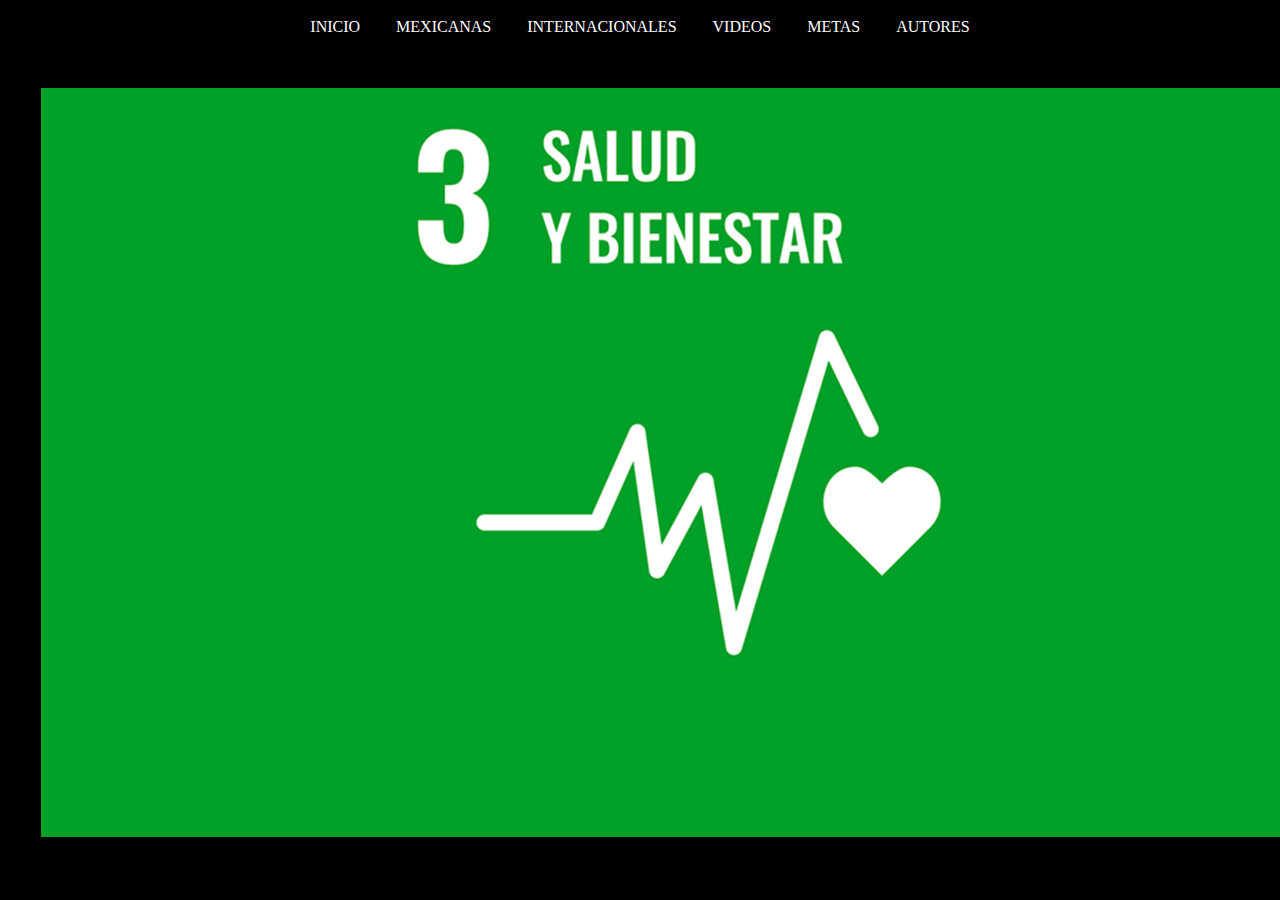
<file: index.html>
<!DOCTYPE html>
<html>
<head>
	<meta charset="utf-8">
	<meta name="viewport" content="width=device-width, initial-scale=1">
	<title>PROYECTO FINAL</title>

	<frameset rows="8%,*" frameborder="yes" bordercolor="#F9B877" border="0" marginwidth="10%" marginheight="60%" scrolling="yes">
		<frame src="menu.html" name="menu"></frame>
        <frame src="abajo.html" name="abajo"></frame>
		

</head>
<body>



</body>
</html>
</file>
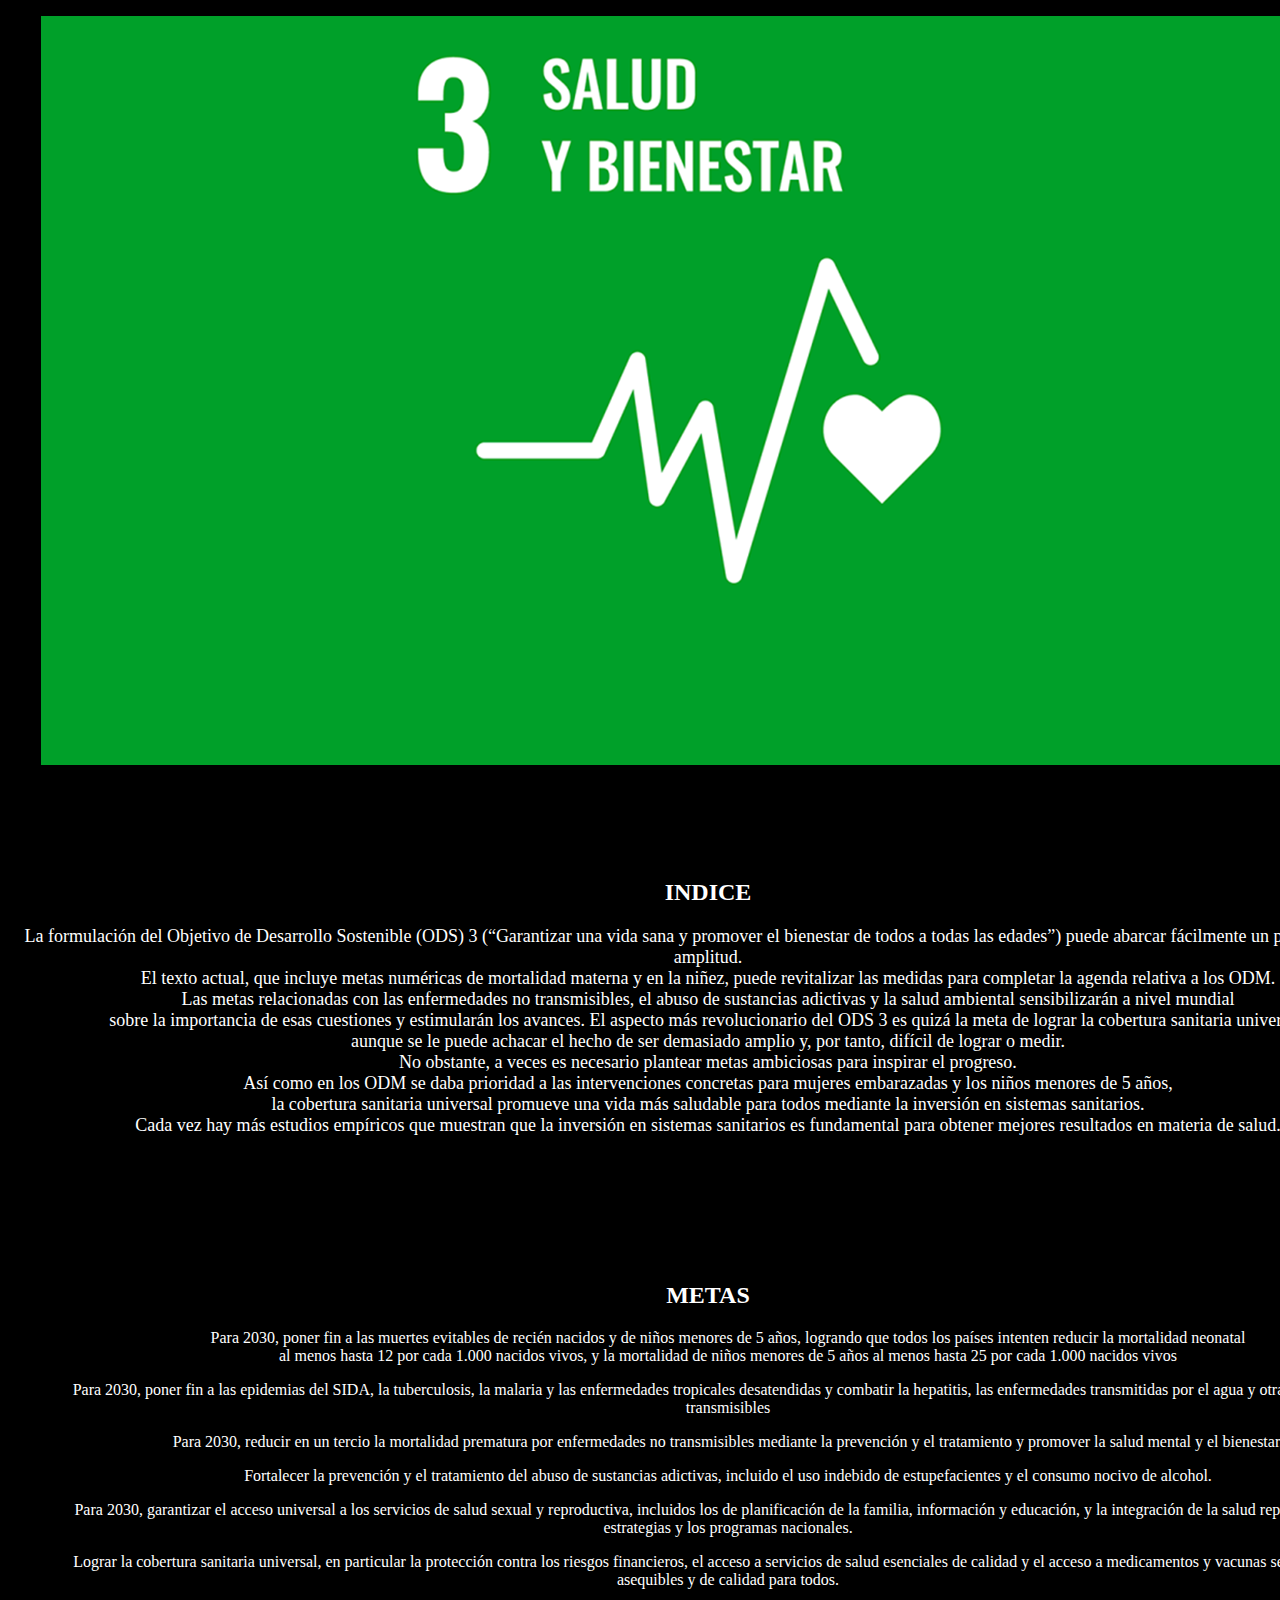
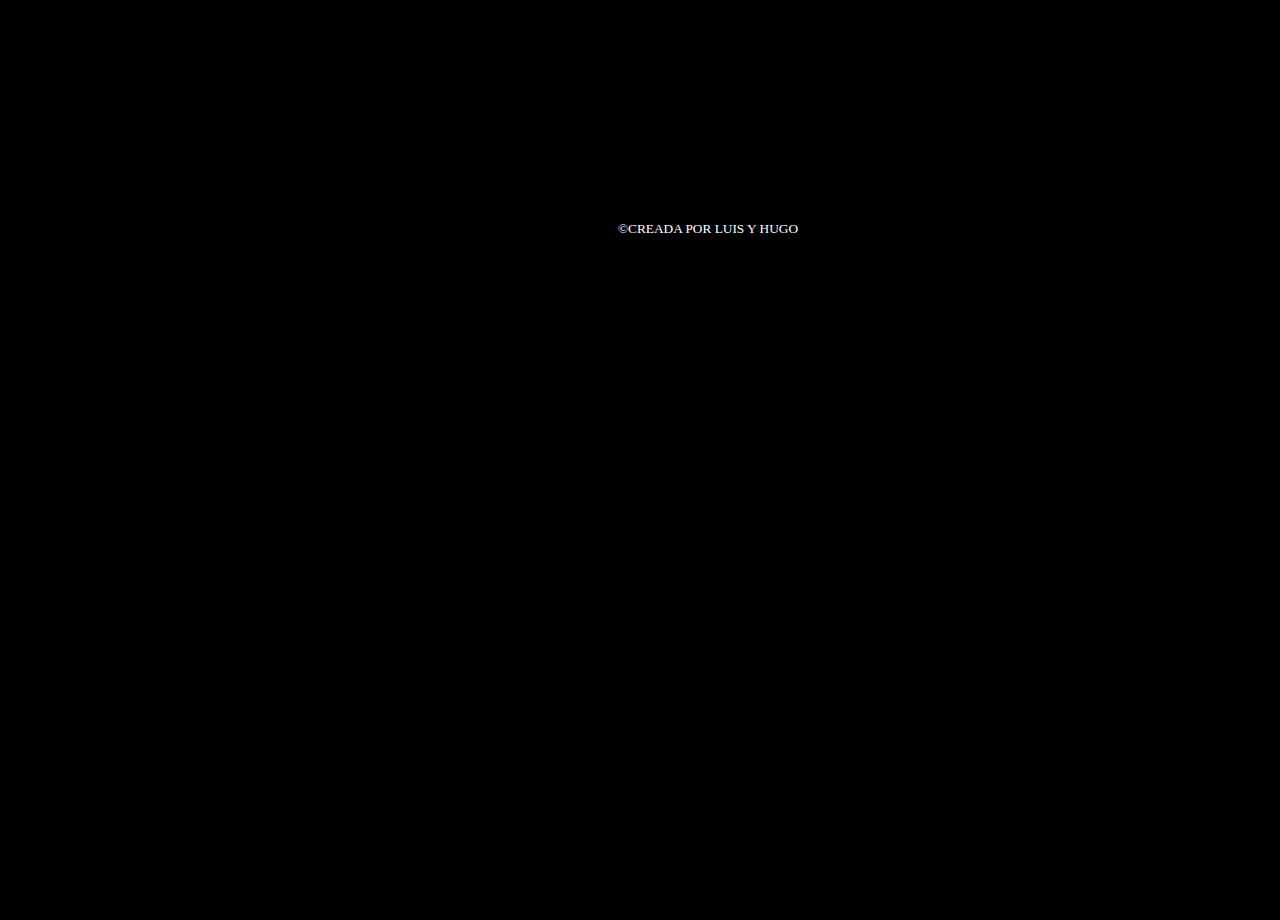
<file: abajo.html>
<!DOCTYPE html>
<html lang="en">
<head>
    <meta charset="UTF-8">
    <meta name="viewport" content="width=device-width, initial-scale=1.0">
    <title>Visualizacion</title>
</head>
<body bgcolor="black">
    <center>
        <iframe bgcolor="black" width="1400" height="2500" src="inicio.html" frameborder="0" allow="fullscreen"></iframe>
    </center>
    
</body>
</html>
</file>
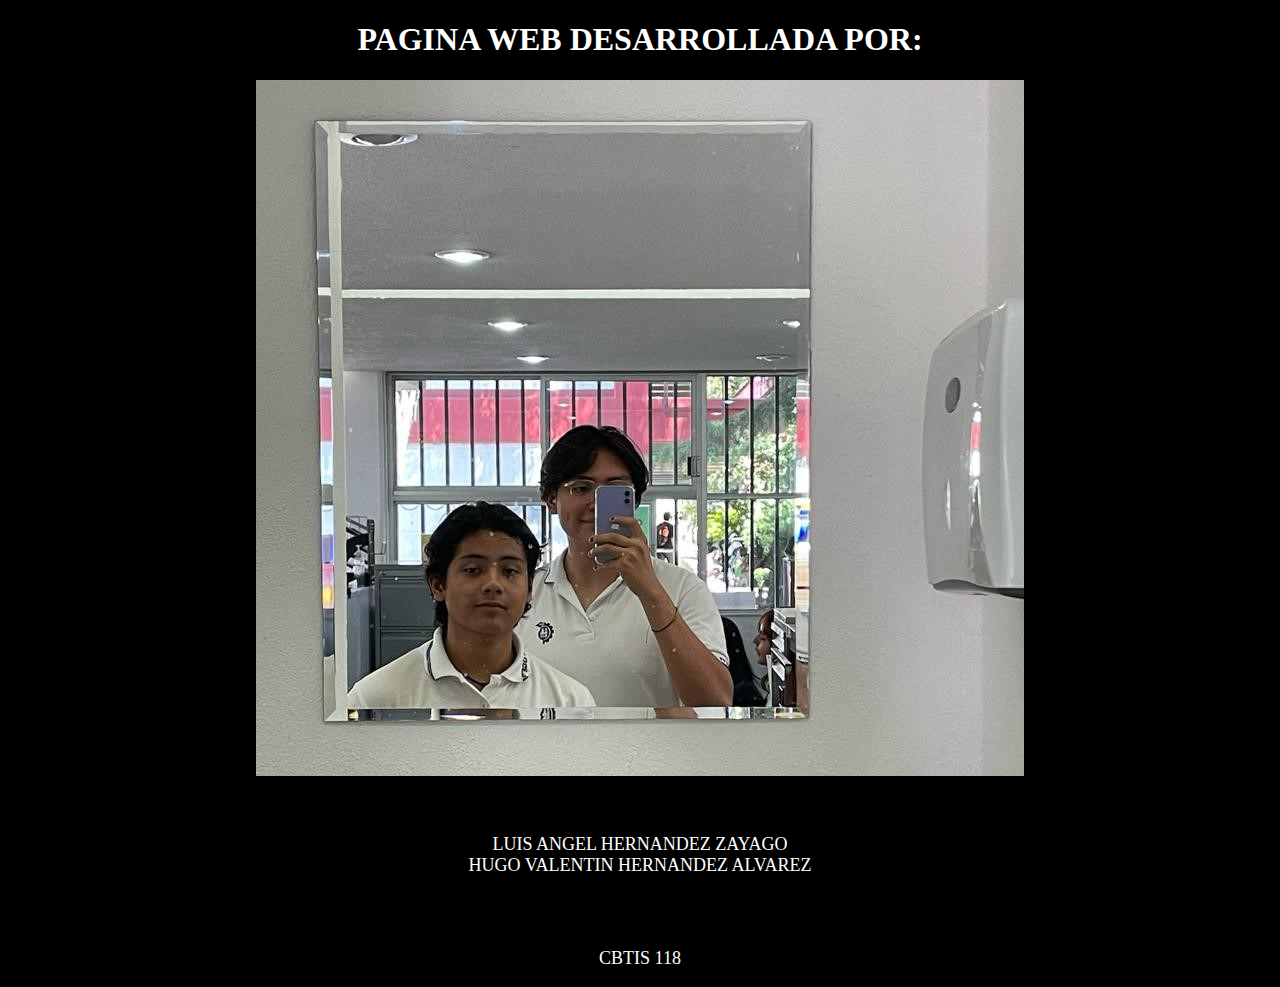
<file: autores.html>
<!DOCTYPE html>
<html lang="en">
<head>
    <meta charset="UTF-8">
    <meta name="viewport" content="width=device-width, initial-scale=1.0">
    <link rel="stylesheet" href="style2.css">
    <title>AUTORES</title>
</head>
<body bgcolor="black">
    <center><h1>PAGINA WEB DESARROLLADA POR:</h1></center>
    <center><img src="team.jpg"></center>
    <br>
    <br>
    <center><p>LUIS ANGEL HERNANDEZ ZAYAGO<br>
        HUGO VALENTIN HERNANDEZ ALVAREZ
    </p></center>
    <br>
    <br>
    <center>
       <p>CBTIS 118</p>
    </center>
    
</body>
</html>
</file>
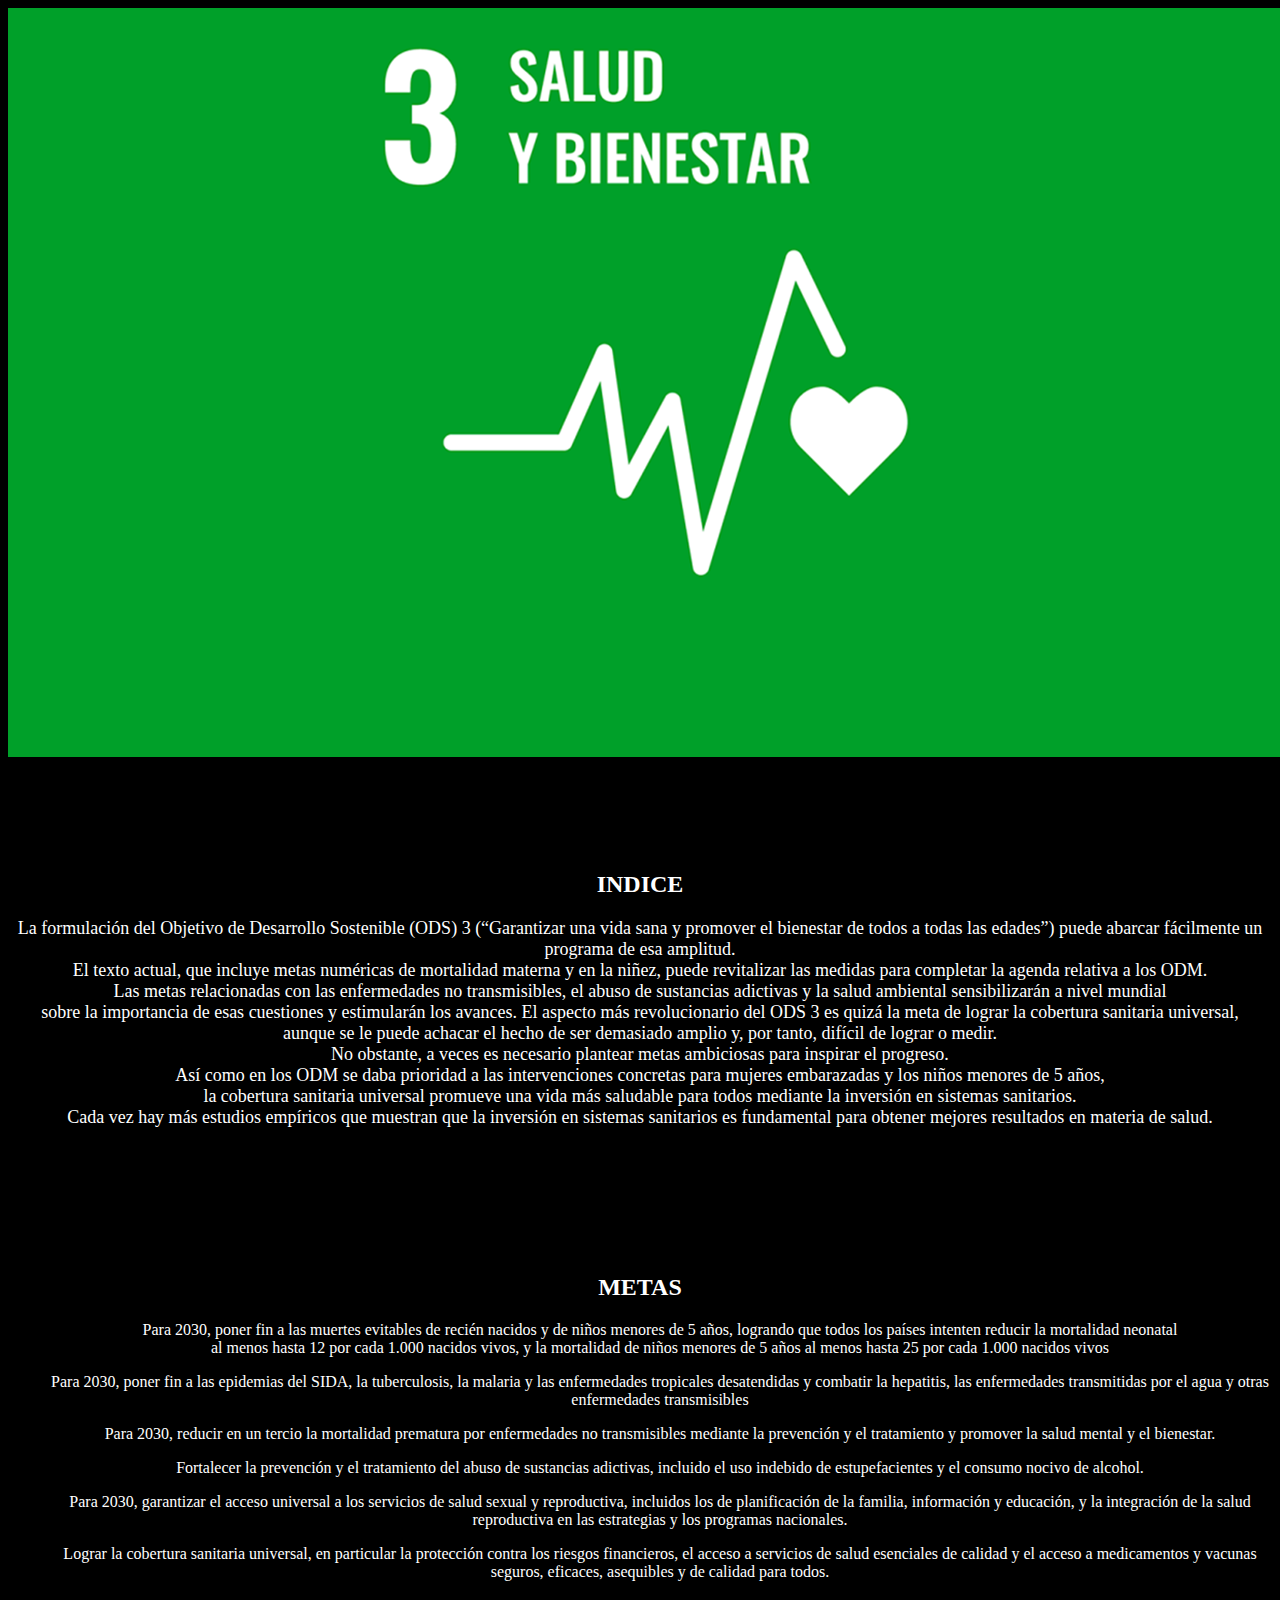
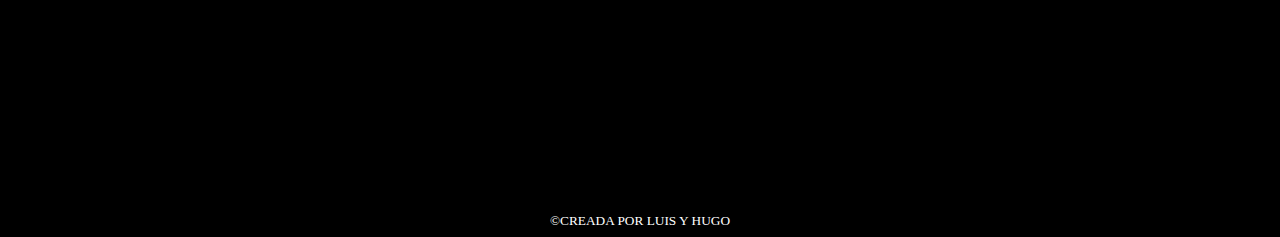
<file: inicio.html>
<!DOCTYPE html>
<html lang="en">
<head>
    <meta charset="UTF-8">
    <meta name="viewport" content="width=device-width, initial-scale=1.0">
    <link rel="stylesheet" href="style2.css">
    <title>Inicio</title>
</head>
<body bgcolor="black">
  <center><img src="ODSPRIN.png"></center>
  <br>
  <br>
  <br>
  <br>
  <br>

 <center><h2>INDICE</h2></center>
 <center><p>La formulación del Objetivo de Desarrollo Sostenible (ODS) 3 (“Garantizar una vida sana y promover el bienestar de todos a todas las edades”) puede abarcar fácilmente un programa de esa amplitud.<br> El texto actual, que incluye metas numéricas de mortalidad materna y en la niñez, puede revitalizar las medidas para completar la agenda relativa a los ODM. <br>Las metas relacionadas con las enfermedades no transmisibles, el abuso de sustancias adictivas y la salud ambiental sensibilizarán a nivel mundial <br> sobre la importancia de esas cuestiones y estimularán los avances.

  El aspecto más revolucionario del ODS 3 es quizá la meta de lograr la cobertura sanitaria universal, <br> aunque se le puede achacar el hecho de ser demasiado amplio y, por tanto, difícil de lograr o medir.<br> No obstante, a veces es necesario plantear metas  ambiciosas para inspirar el progreso.<br> Así como en los ODM se daba prioridad a las intervenciones concretas para mujeres embarazadas y los niños menores de 5 años,<br> la cobertura sanitaria universal promueve una vida más saludable para todos mediante la inversión en sistemas sanitarios. <br>Cada vez hay más estudios empíricos que muestran que la inversión en sistemas sanitarios es fundamental para obtener mejores resultados en materia de salud.
  </p></center>
  <br>
  <br>
  <br>  <br>
  <br>
  <br>

  <center><h2>METAS</h2></center>
  <center><ul>Para 2030, poner fin a las muertes evitables de recién nacidos y de niños menores de 5 años, logrando que todos los países intenten reducir la mortalidad neonatal<br> al menos hasta 12 por cada 1.000 nacidos vivos, y la mortalidad de niños menores de 5 años al menos hasta 25 por cada 1.000 nacidos vivos
  </ul>
  <ul>Para 2030, poner fin a las epidemias del SIDA, la tuberculosis, la malaria y las enfermedades tropicales desatendidas y combatir la hepatitis, las enfermedades transmitidas por el agua y otras enfermedades transmisibles
  </ul>
  <ul>Para 2030, reducir en un tercio la mortalidad prematura por enfermedades no transmisibles mediante la prevención y el tratamiento y promover la salud mental y el bienestar.
  </ul>
  <ul>Fortalecer la prevención y el tratamiento del abuso de sustancias adictivas, incluido el uso indebido de estupefacientes y el consumo nocivo de alcohol.
  </ul>  
  <ul>  Para 2030, garantizar el acceso universal a los servicios de salud sexual y reproductiva, incluidos los de planificación de la familia, información y educación, y la integración de la salud reproductiva en las estrategias y los programas nacionales.
  </ul>
  <ul> Lograr la cobertura sanitaria universal, en particular la protección contra los riesgos financieros, el acceso a servicios de salud esenciales de calidad y el acceso a medicamentos y vacunas seguros, eficaces, asequibles y de calidad para todos.
 </ul>

</center>

<br>
<br>
<br>  <br>
<br>
<br>
<br>
<br>
<br>  <br>
<br>
<br>

<center><li>&copy;CREADA POR LUIS Y HUGO</li></center>



</body>

</html>
</file>
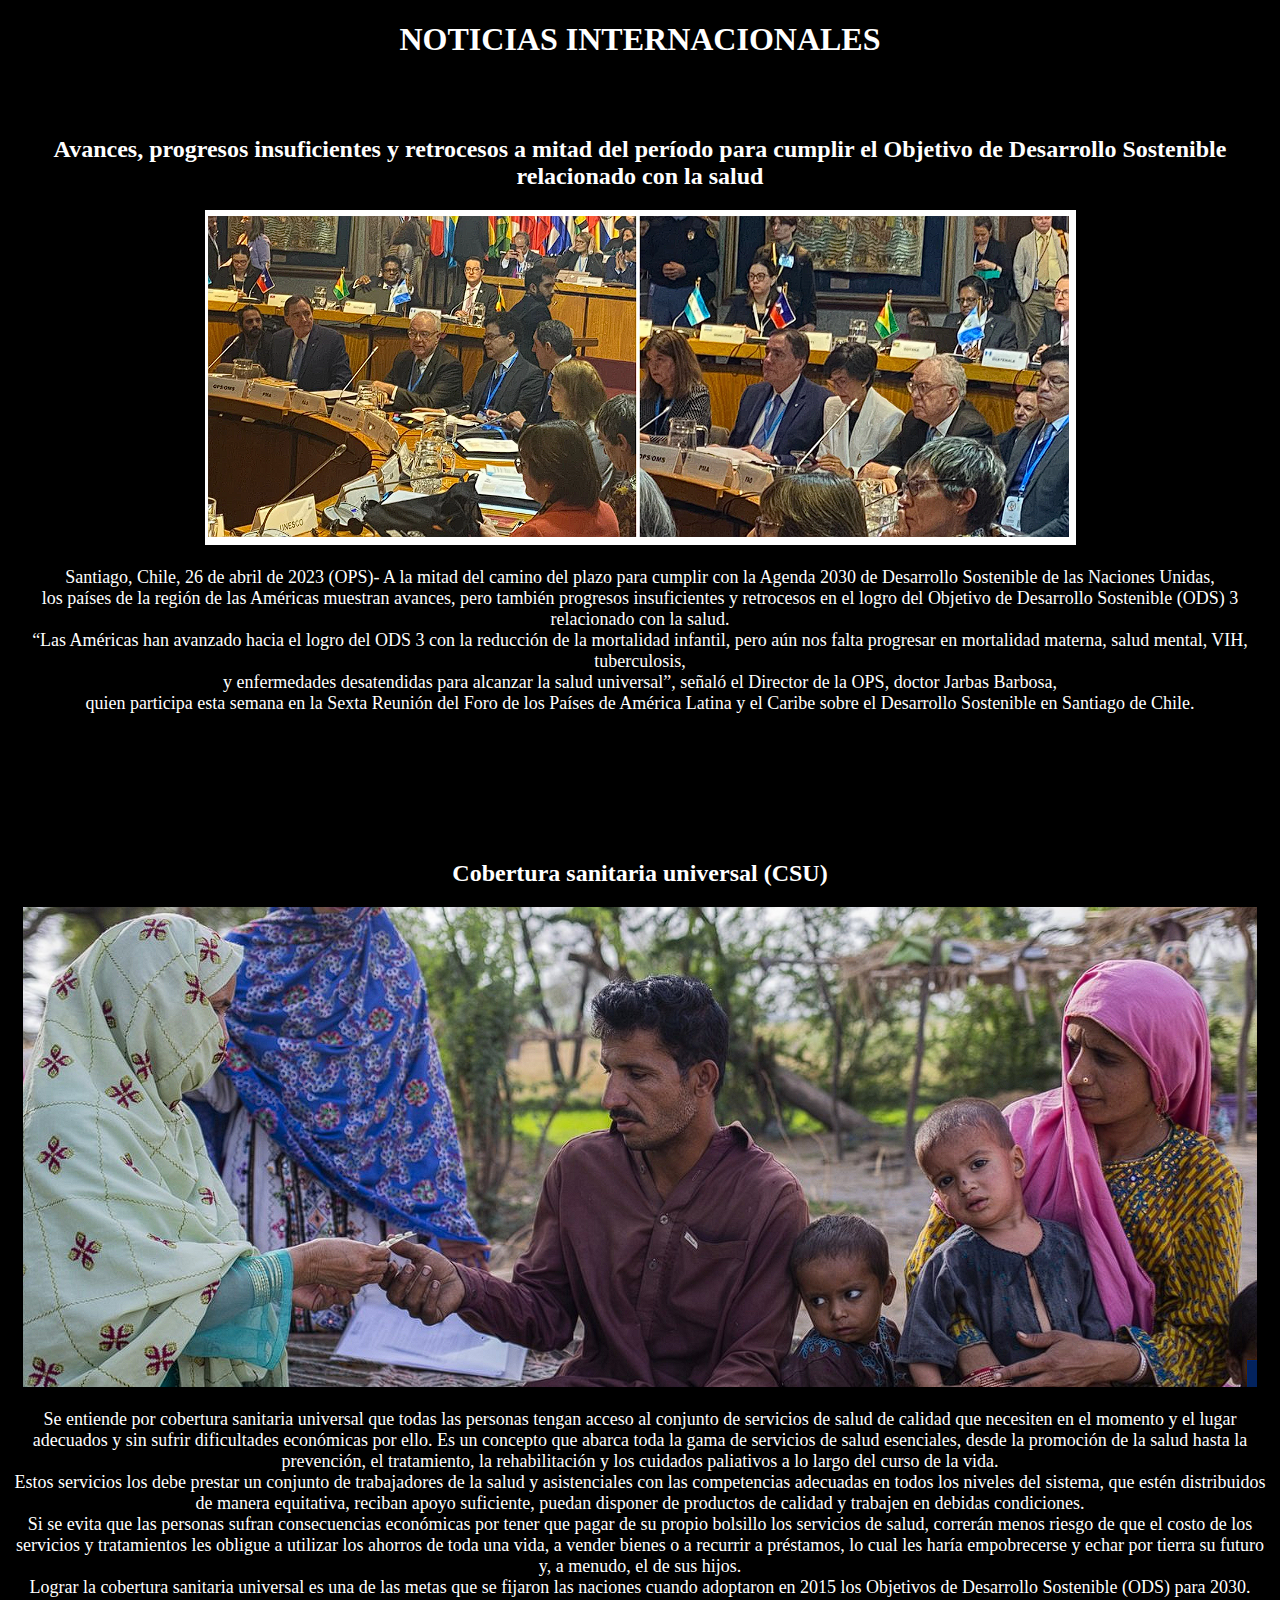
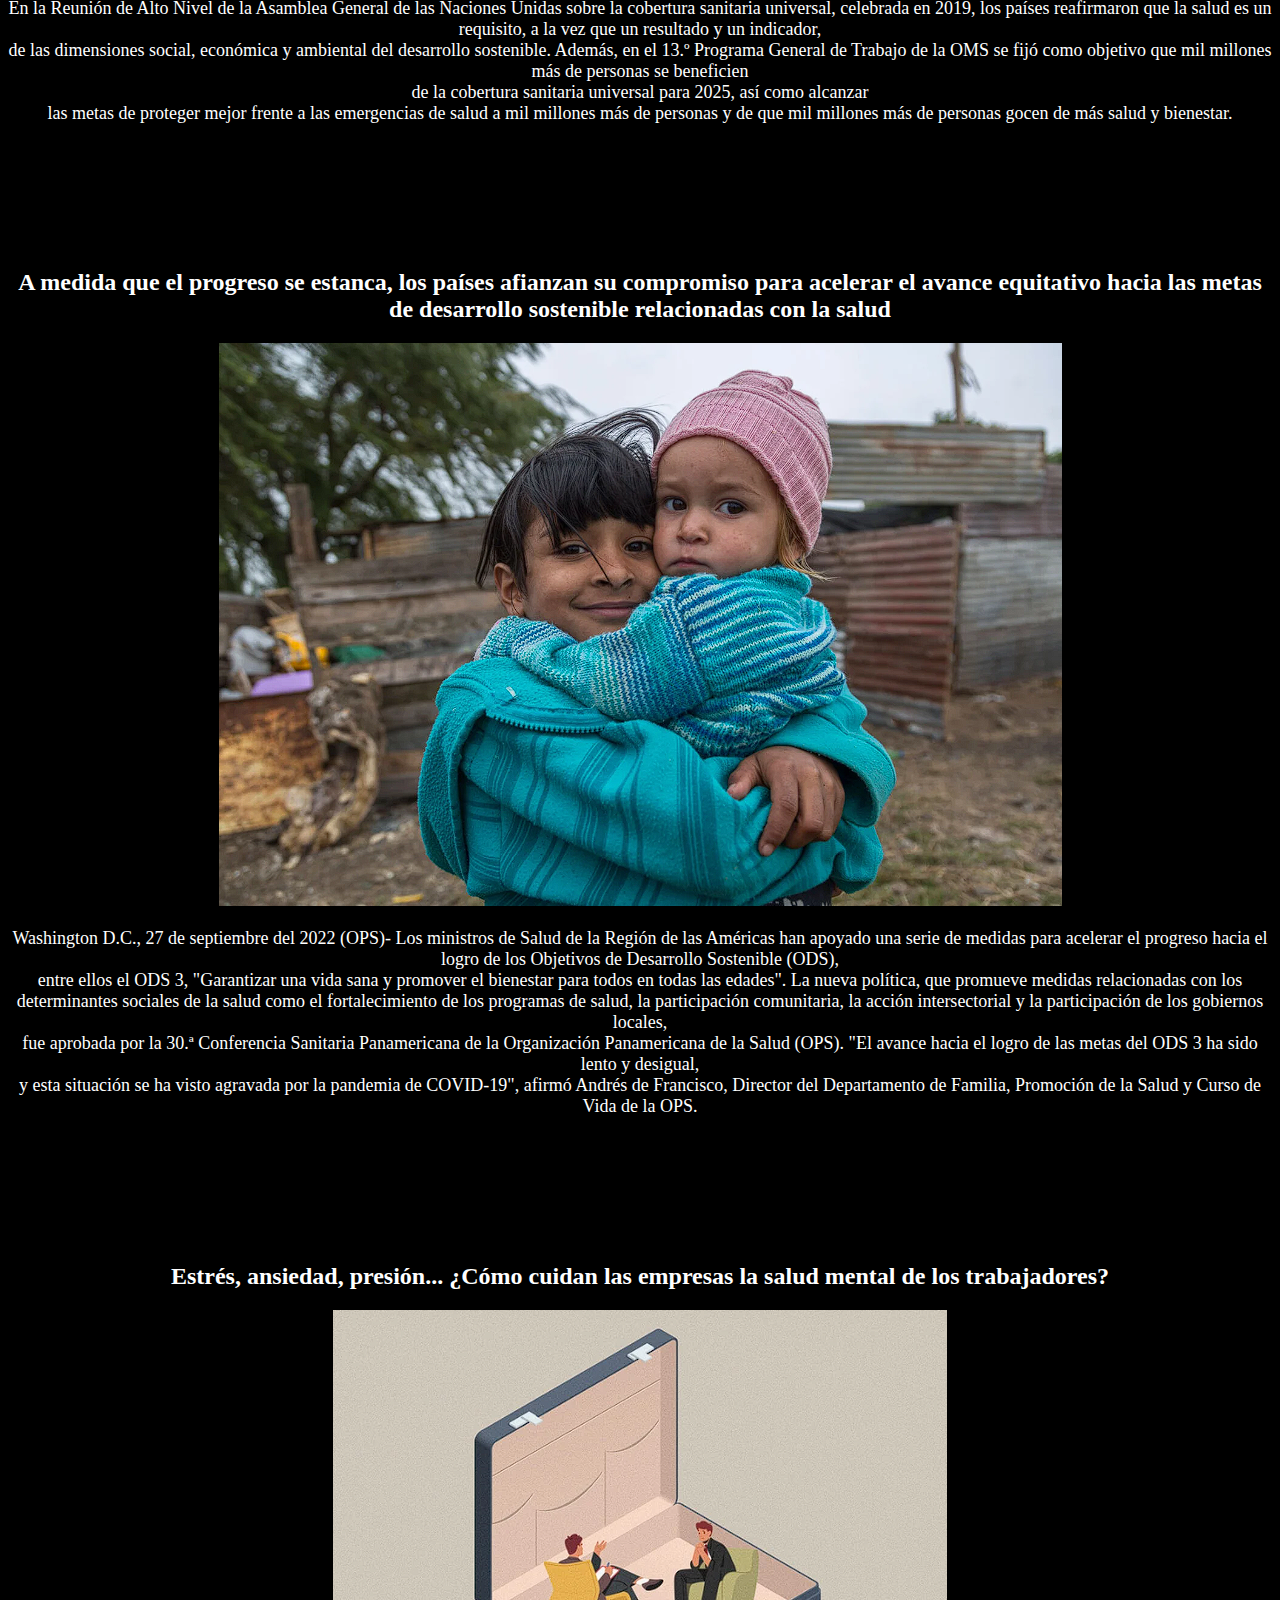
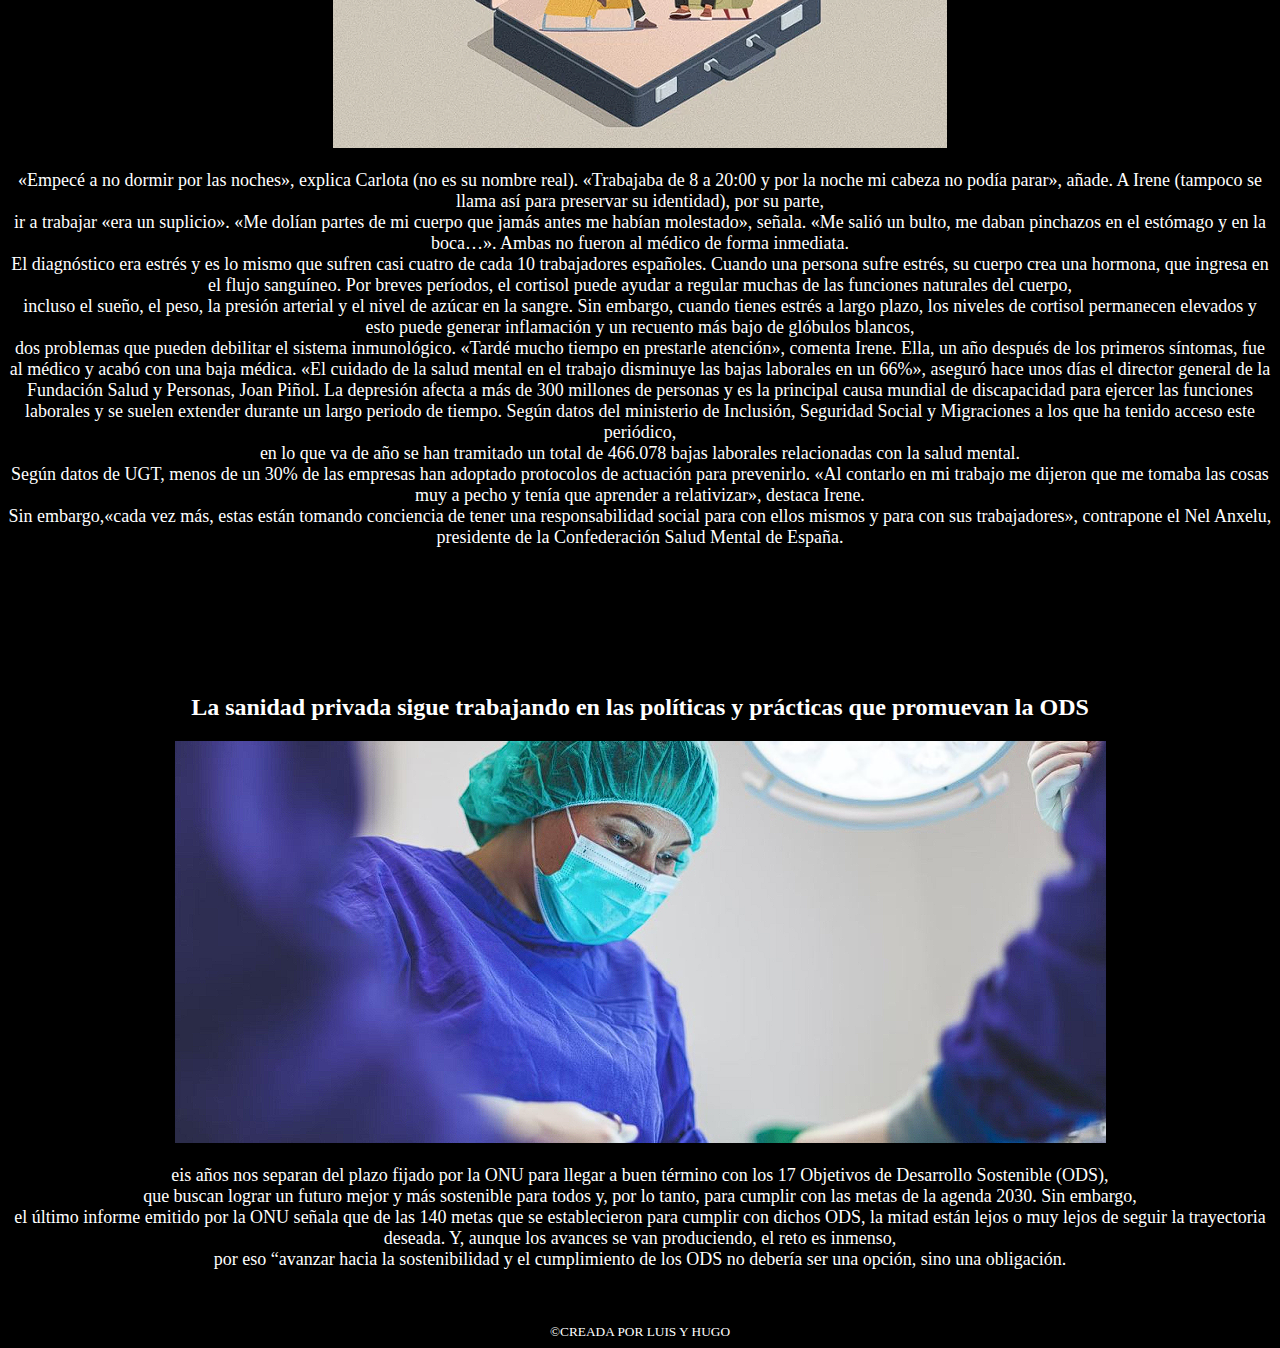
<file: inter.html>
<!DOCTYPE html>
<html lang="en">
<head>
    <meta charset="UTF-8">
    <meta name="viewport" content="width=device-width, initial-scale=1.0">
    <link rel="stylesheet" href="style2.css">
    <title>Noticias internacionales</title>
</head>
<body bgcolor="black">
    <center><h1>NOTICIAS INTERNACIONALES</h1></center>
    <br>
    <br>

    <center><h2>Avances, progresos insuficientes y retrocesos a mitad del período para cumplir el Objetivo de Desarrollo Sostenible relacionado con la salud</h2></center>
    <center><img src="chile.png"</center>
    <center><p>Santiago, Chile, 26 de abril de 2023 (OPS)- A la mitad del camino del plazo para cumplir con la Agenda 2030 de Desarrollo Sostenible de las Naciones Unidas,<br> los países de la región de las Américas muestran avances, pero también progresos insuficientes y retrocesos en el logro del Objetivo de Desarrollo Sostenible (ODS) 3 relacionado con la salud.

        <br>“Las Américas han avanzado hacia el logro del ODS 3 con la reducción de la mortalidad infantil, pero aún nos falta progresar en mortalidad materna, salud mental, VIH, tuberculosis,<br> y enfermedades desatendidas para alcanzar la salud universal”, señaló el Director de la OPS, doctor Jarbas Barbosa,<br> quien participa esta semana en la Sexta Reunión del Foro de los Países de América Latina y el Caribe sobre el Desarrollo Sostenible en Santiago de Chile.</p></center>

        <br>
        <br>  <br>
        <br>  <br>
        <br>
        <center><h2>Cobertura sanitaria universal (CSU)</h2></center>
        <center><img src="csu.png"</center>
        <center><p>Se entiende por cobertura sanitaria universal que todas las personas tengan acceso al conjunto de servicios de salud de calidad que necesiten en el momento y el lugar adecuados y sin sufrir dificultades económicas por ello. Es un concepto que abarca toda la gama de servicios de salud esenciales, desde la promoción de la salud hasta la prevención, el tratamiento, la rehabilitación y los cuidados paliativos a lo largo del curso de la vida.<br>

            Estos servicios los debe prestar un conjunto de trabajadores de la salud y asistenciales con las competencias adecuadas en todos los niveles del sistema, que estén distribuidos de manera equitativa, reciban apoyo suficiente, puedan disponer de productos de calidad y trabajen en debidas condiciones.<br>
            
            Si se evita que las personas sufran consecuencias económicas por tener que pagar de su propio bolsillo los servicios de salud, correrán menos riesgo de que el costo de los servicios y tratamientos les obligue a utilizar los ahorros de toda una vida, a vender bienes o a recurrir a préstamos, lo cual les haría empobrecerse y echar por tierra su futuro y, a menudo, el de sus hijos.<br>
            
            Lograr la cobertura sanitaria universal es una de las metas que se fijaron las naciones cuando adoptaron en 2015 los Objetivos de Desarrollo Sostenible (ODS) para 2030. <br>En la Reunión de Alto Nivel de la Asamblea General de las Naciones Unidas sobre la cobertura sanitaria universal, celebrada en 2019, los países reafirmaron que la salud es un requisito, a la vez que un resultado y un indicador,<br>
             de las dimensiones social, económica y ambiental del desarrollo sostenible. Además, en el 13.º Programa General de Trabajo de la OMS se fijó como objetivo que mil millones más de personas se beneficien <br>de la cobertura sanitaria universal para 2025, así como alcanzar <br>las metas de proteger mejor frente a las emergencias de salud a mil millones más de personas y de que mil millones más de personas gocen de más salud y bienestar.</p></center>

    
             <br>
             <br>  <br>
             <br>  <br>
             <br>
             <center><h2>A medida que el progreso se estanca, los países afianzan su compromiso para acelerar el avance equitativo hacia las metas de desarrollo sostenible relacionadas con la salud</h2></center>
             <center><img src="3.png"</center>
             <center><p>Washington D.C., 27 de septiembre del 2022 (OPS)- Los ministros de Salud de la Región de las Américas han apoyado una serie de medidas para acelerar el progreso hacia el logro de los Objetivos de Desarrollo Sostenible (ODS),<br> entre ellos el ODS 3, "Garantizar una vida sana y promover el bienestar para todos en todas las edades".

                La nueva política, que promueve medidas relacionadas con los determinantes sociales de la salud como el fortalecimiento de los programas de salud, la participación comunitaria, la acción intersectorial y la participación de los gobiernos locales,<br> fue aprobada por la 30.ª Conferencia Sanitaria Panamericana de la Organización Panamericana de la Salud (OPS).
                
                "El avance hacia el logro de las metas del ODS 3 ha sido lento y desigual, <br>y esta situación se ha visto agravada por la pandemia de COVID-19", afirmó Andrés de Francisco, Director del Departamento de Familia, Promoción de la Salud y Curso de Vida de la OPS.</p></center>

                <br>
             <br>  <br>
             <br>  <br>
             <br>
             <center><h2>Estrés, ansiedad, presión... ¿Cómo cuidan las empresas la salud mental de los trabajadores?</h2></center>
             <center><img src="work.png"</center>
             <center><p>«Empecé a no dormir por las noches», explica Carlota (no es su nombre real). «Trabajaba de 8 a 20:00 y por la noche mi cabeza no podía parar», añade. A Irene (tampoco se llama así para preservar su identidad), por su parte,<br> ir a trabajar «era un suplicio». «Me dolían partes de mi cuerpo que jamás antes me habían molestado», señala. «Me salió un bulto, me daban pinchazos en el estómago y en la boca…». Ambas no fueron al médico de forma inmediata.<br> El diagnóstico era estrés y es lo mismo que sufren casi cuatro de cada 10 trabajadores españoles.

                Cuando una persona sufre estrés, su cuerpo crea una hormona, que ingresa en el flujo sanguíneo. Por breves períodos, el cortisol puede ayudar a regular muchas de las funciones naturales del cuerpo, <br>incluso el sueño, el peso, la presión arterial y el nivel de azúcar en la sangre. Sin embargo, cuando tienes estrés a largo plazo, los niveles de cortisol permanecen elevados y esto puede generar inflamación y un recuento más bajo de glóbulos blancos, <br>dos problemas que pueden debilitar el sistema inmunológico. «Tardé mucho tiempo en prestarle atención», comenta Irene. Ella, un año después de los primeros síntomas, fue al médico y acabó con una baja médica. «El cuidado de la salud mental en el trabajo disminuye las bajas laborales en un 66%», aseguró hace unos días el director general de la Fundación Salud y Personas, Joan Piñol.
                
                La depresión afecta a más de 300 millones de personas y es la principal causa mundial de discapacidad para ejercer las funciones laborales y se suelen extender durante un largo periodo de tiempo. Según datos del ministerio de Inclusión, Seguridad Social y Migraciones a los que ha tenido acceso este periódico,<br> en lo que va de año se han tramitado un total de 466.078 bajas laborales relacionadas con la salud mental.<br>
                
                Según datos de UGT, menos de un 30% de las empresas han adoptado protocolos de actuación para prevenirlo. «Al contarlo en mi trabajo me dijeron que me tomaba las cosas muy a pecho y tenía que aprender a relativizar», destaca Irene.<br> Sin embargo,«cada vez más, estas están tomando conciencia de tener una responsabilidad social para con ellos mismos y para con sus trabajadores», contrapone el Nel Anxelu,<br> presidente de la Confederación Salud Mental de España.</p></center>

                <br>
                <br>  <br>
                <br>  <br>
                <br>
                <center><h2>La sanidad privada sigue trabajando en las políticas y prácticas que promuevan la ODS</h2></center>
                <center><img src="medicos.png"</center>
                <center><p>eis años nos separan del plazo fijado por la ONU para llegar a buen término con los 17 Objetivos de Desarrollo Sostenible (ODS),<br>
                     que buscan lograr un futuro mejor y más sostenible para todos y, por lo tanto, para cumplir con las metas de la agenda 2030. Sin embargo, <br>
                     el último informe emitido por la ONU señala que de las 140 metas que se establecieron para cumplir con dichos ODS, la mitad están lejos o muy lejos de seguir la trayectoria deseada. Y, aunque los avances se van produciendo, el reto es inmenso, <br>
                     por eso “avanzar hacia la sostenibilidad y el cumplimiento de los ODS no debería ser una opción, sino una obligación.</p></center>

                     <br>
                     <br>
                     <center><li>&copy;CREADA POR LUIS Y HUGO</li></center>

</body>
</html>
</file>
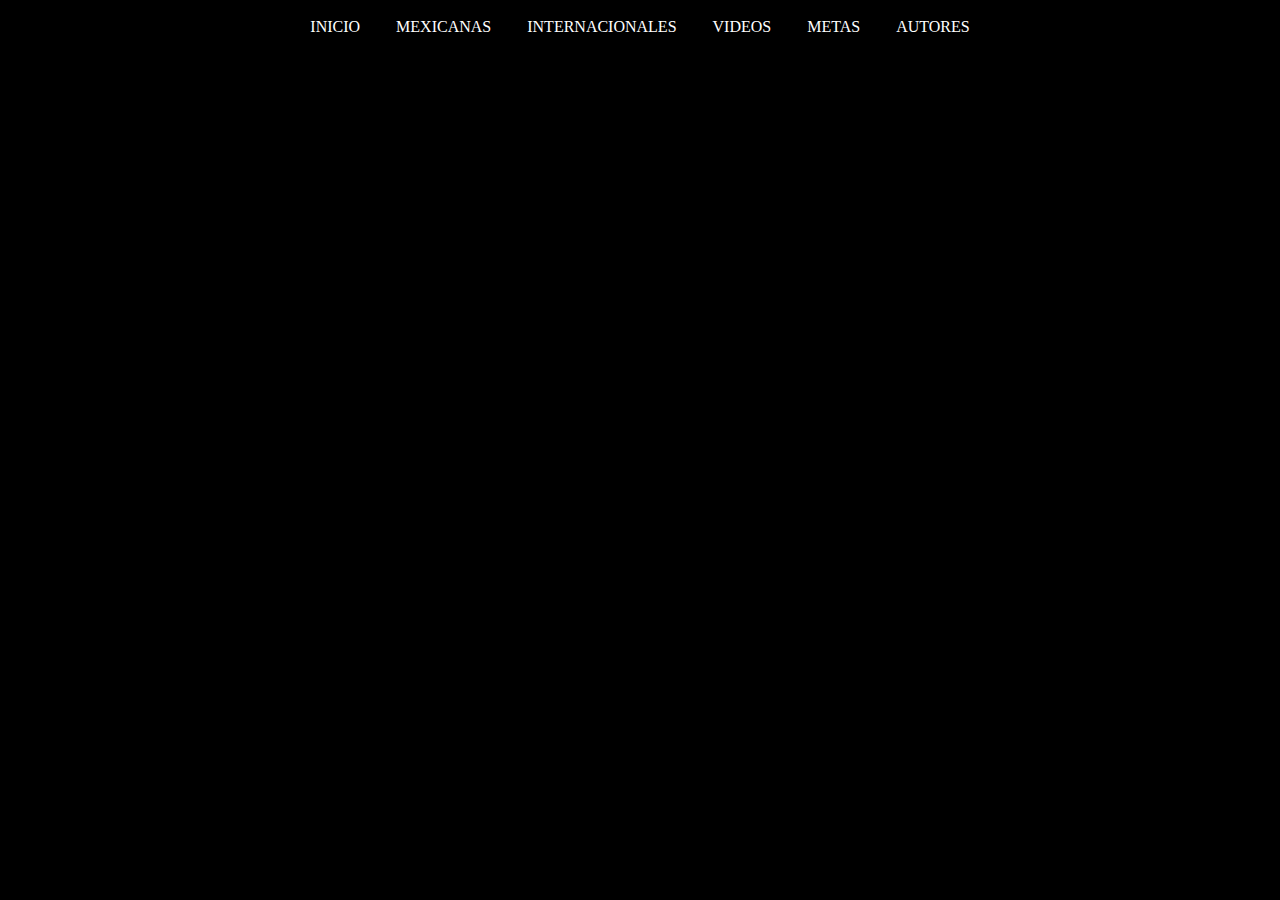
<file: menu.html>
<!DOCTYPE html>
<html lang="en">
<head>
    <meta charset="UTF-8">
    <meta name="viewport" content="width=device-width, initial-scale=1.0">
    <link rel="stylesheet" href="style.css">
</head>
<body bgcolor="black">
    <center><ul class="horizontal-list">
        <center><li><a href="inicio.html" target="abajo">INICIO</a></li></center>
        <center><li><a href="mexi.html" target="abajo">MEXICANAS</a></li></center>
        <center><li><a href="inter.html" target="abajo">INTERNACIONALES </a></li></center>
        <center><li><a href="videos.html" target="abajo">VIDEOS</a></li></center>
        <center><li><a href="metas.html" target="abajo">METAS</a></li></center>
        <center><li><a href="autores.html" target="abajo">AUTORES</a></li></center>
    </ul></center>
    
</body>
</html>
</file>
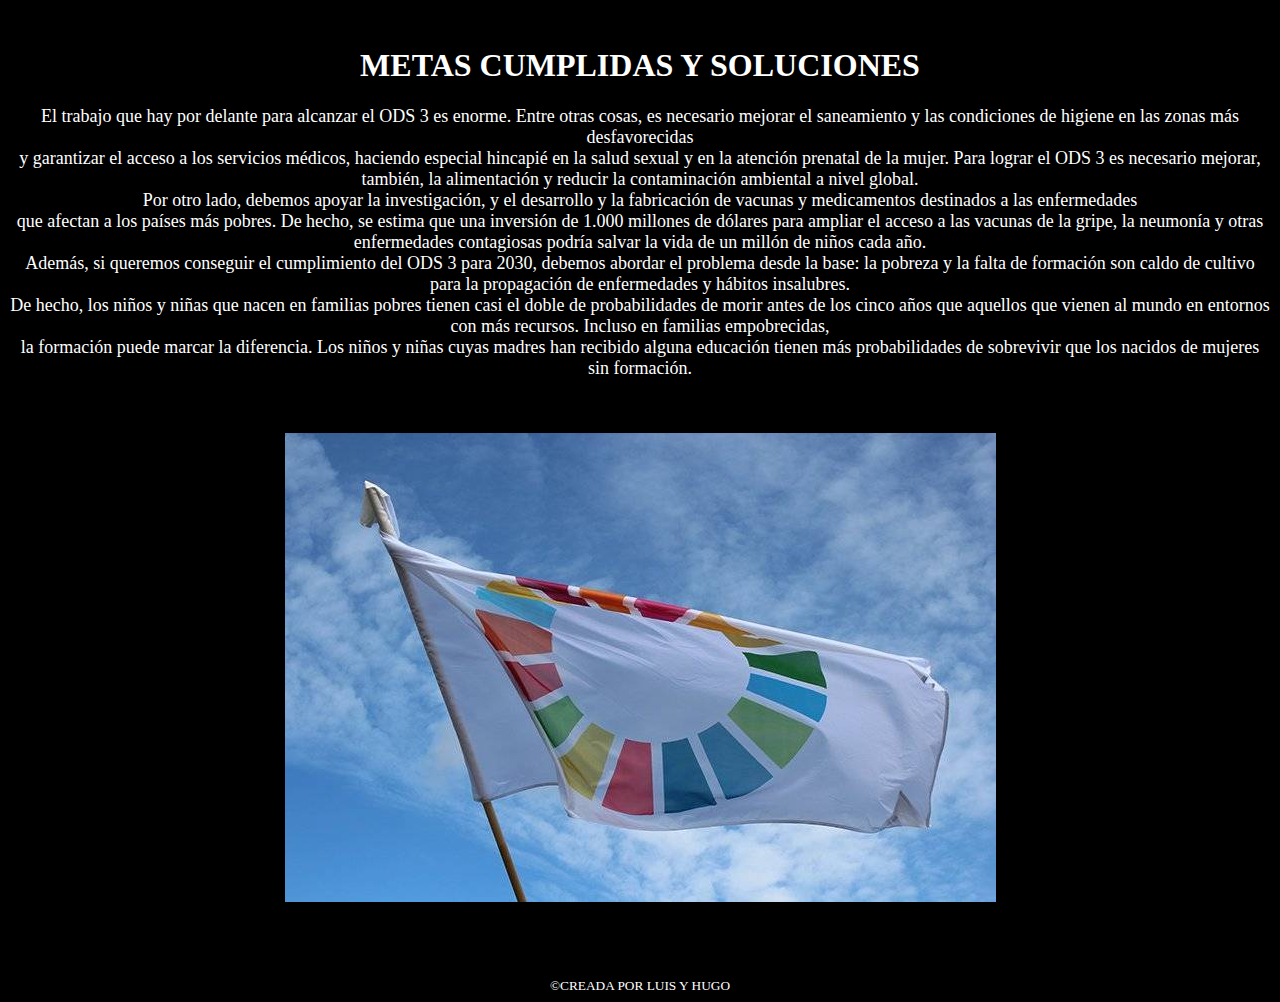
<file: metas.html>
<!DOCTYPE html>
<html lang="en">
<head>
    <meta charset="UTF-8">
    <meta name="viewport" content="width=device-width, initial-scale=1.0">
    <link rel="stylesheet" href="style2.css"
    <title>METAS</title>
</head>
<body bgcolor="black">
    <center><H1>METAS CUMPLIDAS Y SOLUCIONES </H1></center>
    <center><p>El trabajo que hay por delante para alcanzar el ODS 3 es enorme. Entre otras cosas, es necesario mejorar el saneamiento y las condiciones de higiene en las zonas más desfavorecidas<br> y garantizar el acceso a los servicios médicos, haciendo especial hincapié en la salud sexual y en la atención prenatal de la mujer. Para lograr el ODS 3 es necesario mejorar, también, la alimentación y reducir la contaminación ambiental a nivel global.<br>

        Por otro lado, debemos apoyar la investigación, y el desarrollo y la fabricación de vacunas y medicamentos destinados a las enfermedades <br>que afectan a los países más pobres. De hecho, se estima que una inversión de 1.000 millones de dólares para ampliar el acceso a las vacunas de la gripe, la neumonía y otras enfermedades contagiosas podría salvar la vida de un millón de niños cada año.<br>
        
        Además, si queremos conseguir el cumplimiento del ODS 3 para 2030, debemos abordar el problema desde la base: la pobreza y la falta de formación son caldo de cultivo para la propagación de enfermedades y hábitos insalubres.<br> De hecho, los niños y niñas que nacen en familias pobres tienen casi el doble de probabilidades de morir antes de los cinco años que aquellos que vienen al mundo en entornos con más recursos. Incluso en familias empobrecidas,<br> la formación puede marcar la diferencia. Los niños y niñas cuyas madres han recibido alguna educación tienen más probabilidades de sobrevivir que los nacidos de mujeres sin formación.
        </p></center>
        <br>
        <br>
        <center><img src="mete.jpg"></center>
        <br>
        <br>
        <br><br>
        <center><li>&copy;CREADA POR LUIS Y HUGO</li></center>

    
</body>
</html>
</file>
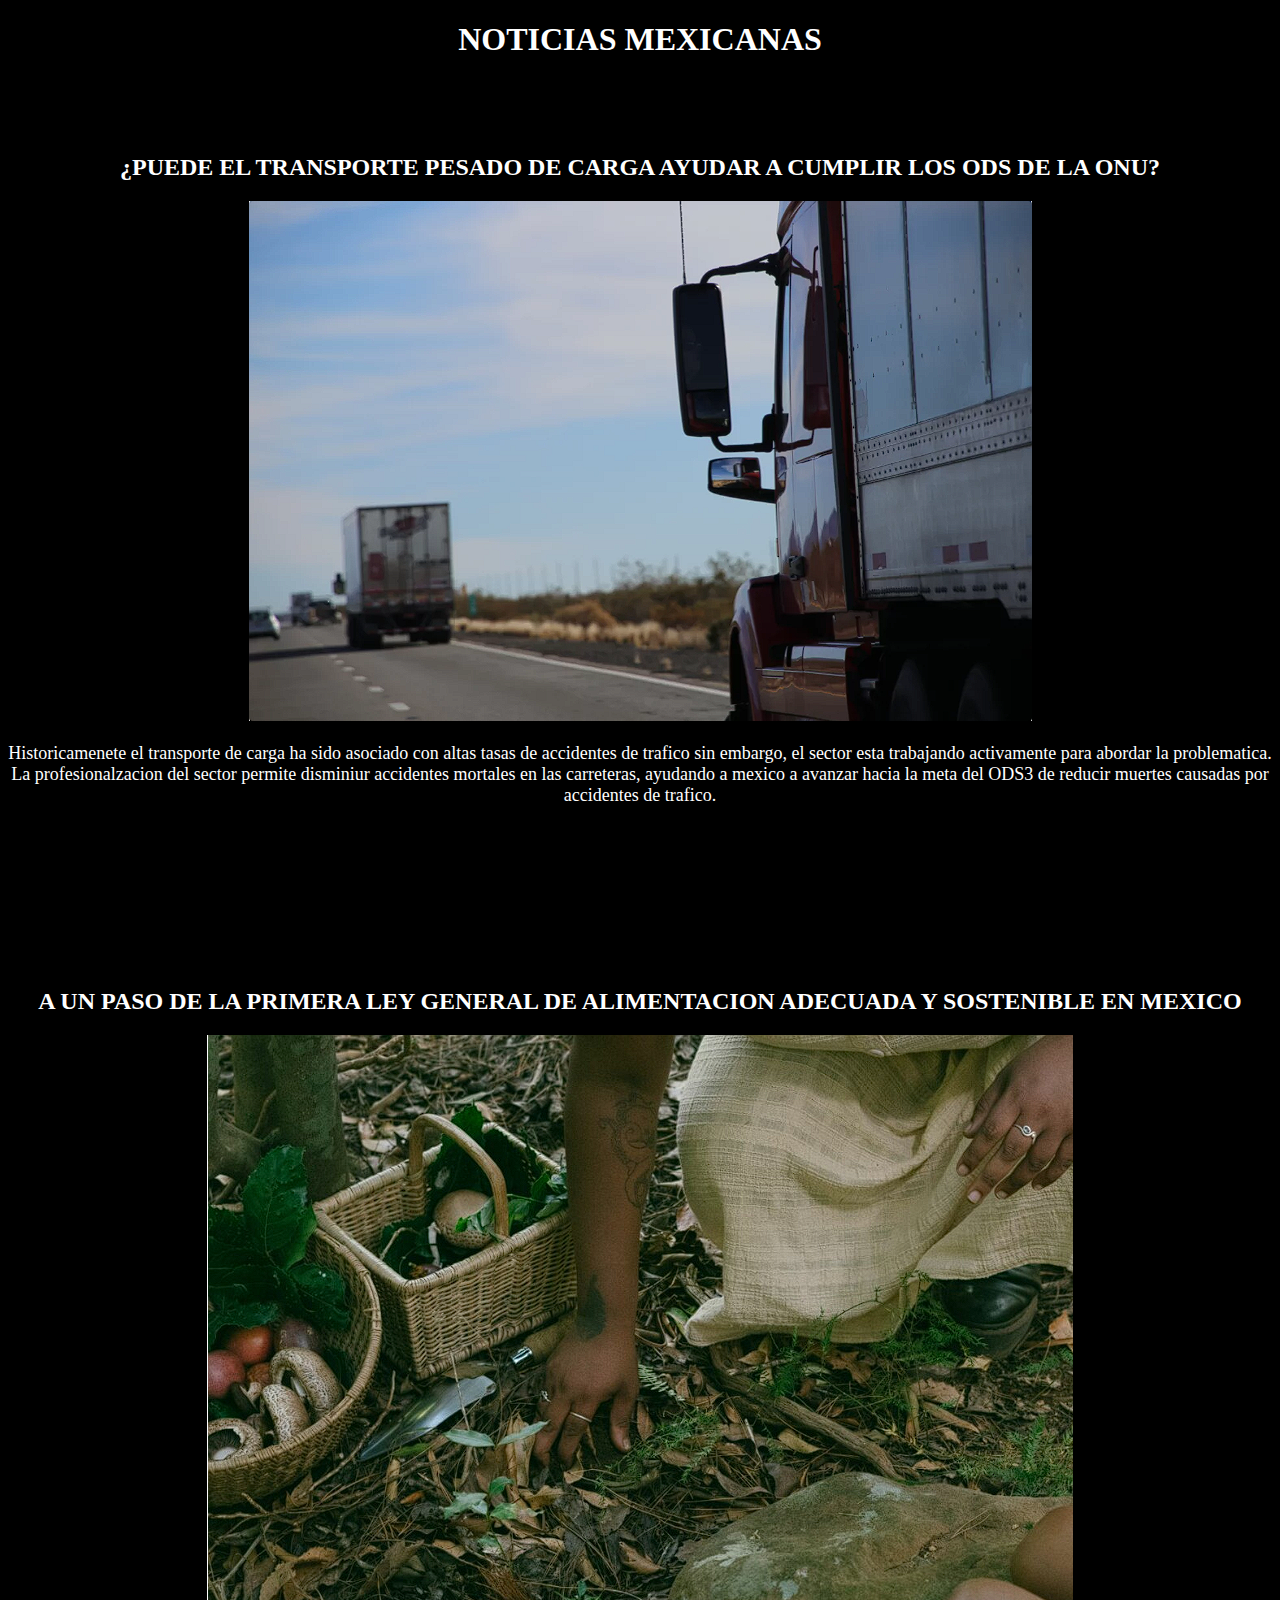
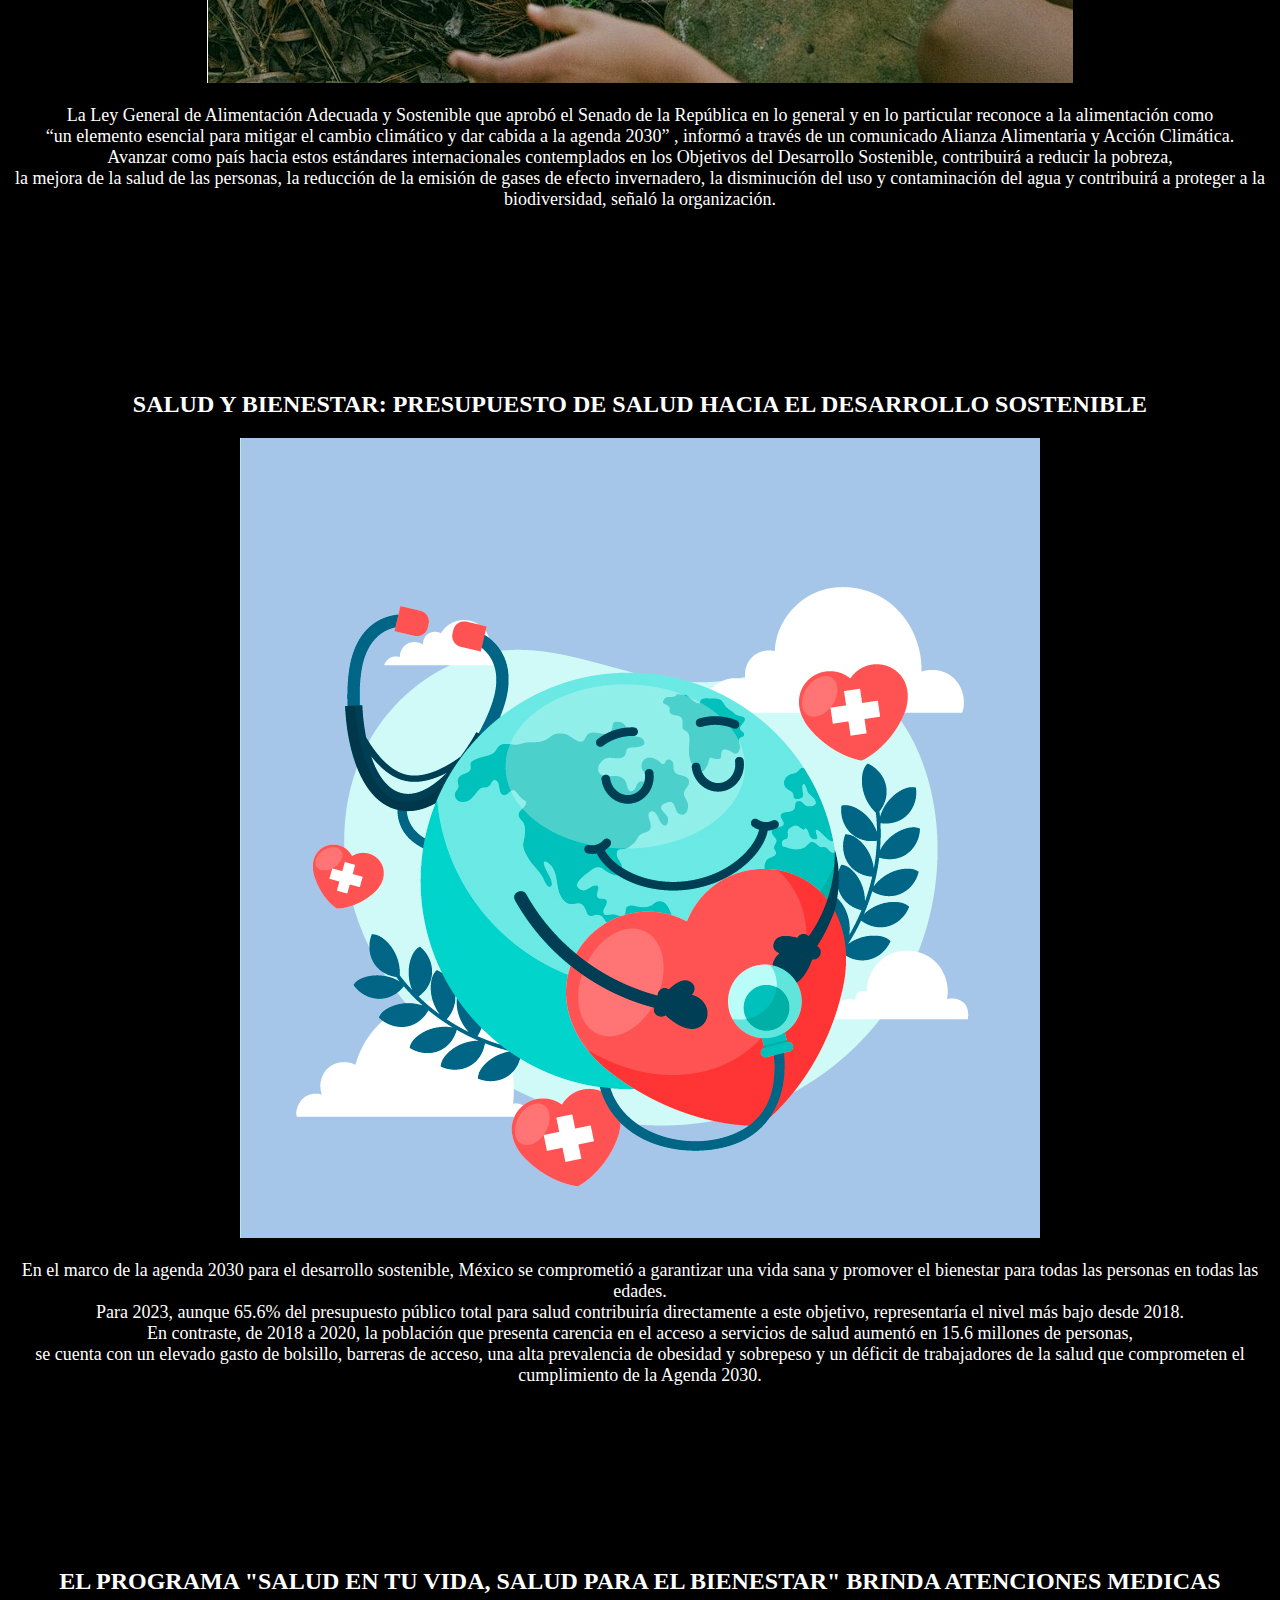
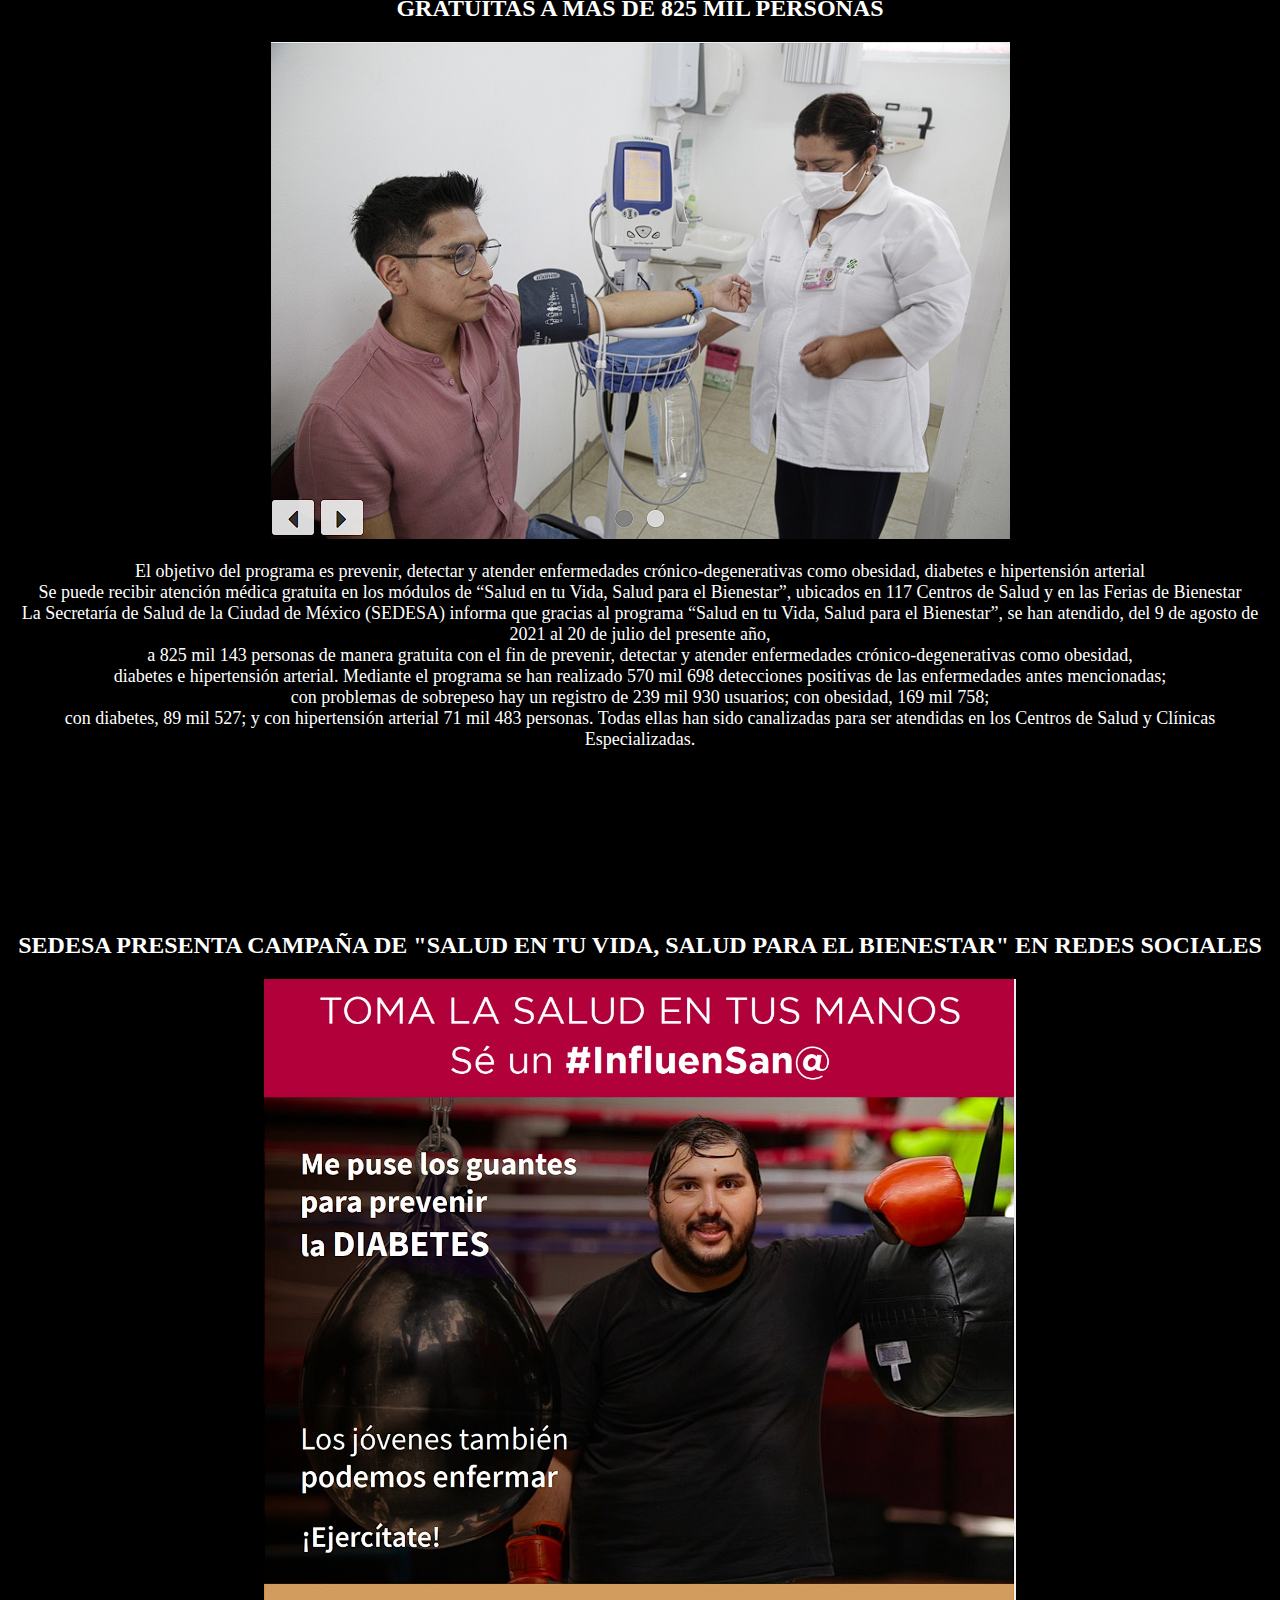
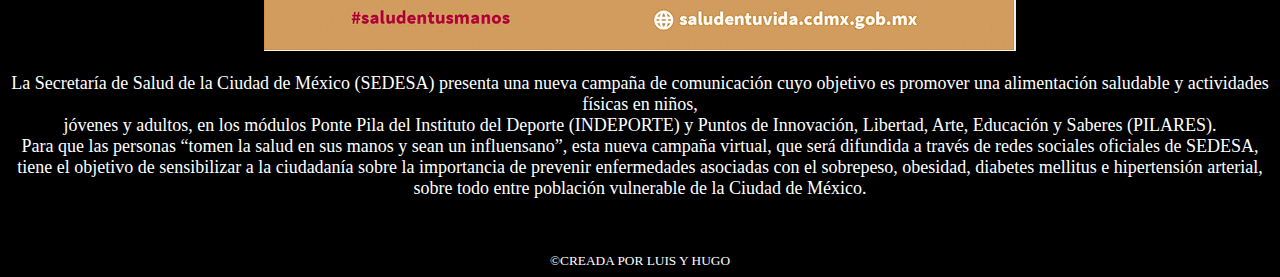
<file: mexi.html>
<!DOCTYPE html>
<html lang="en">
<head>
    <meta charset="UTF-8">
    <meta name="viewport" content="width=device-width, initial-scale=1.0">
    <link rel="stylesheet" href="style2.css">
    <title>NOTICIAS MEXICANAS</title>
</head>
<body bgcolor="black">
    <center><h1>NOTICIAS MEXICANAS</h1></center>
    <br>
    <br>
    <br>
    <center><h2>¿PUEDE EL TRANSPORTE PESADO DE CARGA AYUDAR A CUMPLIR LOS ODS DE LA ONU?</h2></center>
    <center><img src="trailer.png"></center>

    <center><p>Historicamenete el transporte de carga ha sido asociado con altas tasas de accidentes de trafico sin embargo, el sector esta trabajando activamente para abordar la problematica.<br>
        La profesionalzacion del sector permite disminiur accidentes mortales en las carreteras, ayudando a mexico a avanzar hacia la meta del ODS3 de reducir muertes causadas por accidentes de trafico.
    </p></center>
    <br>
    <br>
    <br>
    <br>
    <br>
    <br>
    <br>
    <br>
    <center><h2>A UN PASO DE LA PRIMERA LEY GENERAL DE ALIMENTACION ADECUADA Y SOSTENIBLE EN MEXICO</h2></center>
    <center><img src="Noti2.png"></center>
    <center><p>La Ley General de Alimentación Adecuada y Sostenible que aprobó el Senado de la República en lo general y en lo particular reconoce a la alimentación como<br> “un elemento esencial para mitigar el cambio climático y dar cabida a la agenda 2030” , informó a través de un comunicado Alianza Alimentaria y Acción Climática.<br>

        Avanzar como país hacia estos estándares internacionales contemplados en los Objetivos del Desarrollo Sostenible, contribuirá a reducir  la pobreza,<br> la mejora de la salud de las personas, la reducción de la emisión de gases de efecto invernadero, la disminución del uso y contaminación del agua y contribuirá a proteger a la biodiversidad, señaló la organización.</p></center>
    
        <br>
        <br>
        <br>
        <br>
        <br>
        <br>
        <br>
        <br>
        <center><h2>SALUD Y BIENESTAR: PRESUPUESTO DE SALUD HACIA EL DESARROLLO SOSTENIBLE</h2></center>

        <center><img src="SALUD.jpg"</center>
        <center><p>En el marco de la agenda 2030 para el desarrollo sostenible, México se comprometió a garantizar una vida sana y promover el bienestar para todas las personas en todas las edades. <BR>Para 2023, aunque 65.6% del presupuesto público total para salud contribuiría directamente a este objetivo, representaría el nivel más bajo desde 2018.<br> En contraste, de 2018 a 2020, la población que presenta carencia en el acceso a servicios de salud aumentó en 15.6 millones de personas,<br> se cuenta con un elevado gasto de bolsillo, barreras de acceso, una alta prevalencia de obesidad y sobrepeso y un déficit de trabajadores de la salud que comprometen el cumplimiento de la Agenda 2030.</p></center>

            <br>
            <br>
            <br>
            <br>
            <br>
            <br>
            <br>
            <br>
        <center><h2>EL PROGRAMA "SALUD EN TU VIDA, SALUD PARA EL BIENESTAR" BRINDA ATENCIONES MEDICAS GRATUITAS A MAS DE 825 MIL PERSONAS</h2></center>
        <center><img src="medi.png"></center>
        <center><p>El objetivo del programa es prevenir, detectar y atender enfermedades crónico-degenerativas como obesidad, diabetes e hipertensión arterial<br>

            Se puede recibir atención médica gratuita en los módulos de “Salud en tu Vida, Salud para el Bienestar”, ubicados en 117 Centros de Salud y en las Ferias de Bienestar<br> 
            
            La Secretaría de Salud de la Ciudad de México (SEDESA) informa que gracias al programa “Salud en tu Vida, Salud para el Bienestar”, se han atendido, del 9 de agosto de 2021 al 20 de julio del presente año,<br> a 825 mil 143 personas de manera gratuita con el fin de prevenir, detectar y atender enfermedades crónico-degenerativas como obesidad,<br> diabetes e hipertensión arterial.
            
            Mediante el programa se han realizado 570 mil 698 detecciones positivas de las enfermedades antes mencionadas;<br> con problemas de sobrepeso hay un registro de 239 mil 930 usuarios; con obesidad, 169 mil 758;<br> con diabetes, 89 mil 527; y con hipertensión arterial 71 mil 483 personas. Todas ellas han sido canalizadas para ser atendidas en los Centros de Salud y Clínicas Especializadas.</p></center>
            <br>
            <br>
            <br>
            <br>
            <br>
            <br>
            <br>
            <br>


            <center><h2>SEDESA PRESENTA CAMPAÑA DE "SALUD EN TU VIDA, SALUD PARA EL BIENESTAR" EN REDES SOCIALES</h2></center>
            <center><img src="salu.png"></center>
            <center><p>La Secretaría de Salud de la Ciudad de México (SEDESA) presenta una nueva campaña de comunicación cuyo objetivo es promover una alimentación saludable y actividades físicas en niños,<br> jóvenes y adultos, en los módulos Ponte Pila del Instituto del Deporte (INDEPORTE) y Puntos de Innovación, Libertad, Arte, Educación y Saberes (PILARES).<br>

                Para que las personas “tomen la salud en sus manos y sean un influensano”, esta nueva campaña virtual, que será difundida a través de redes sociales oficiales de SEDESA,<br> tiene el objetivo de sensibilizar a la ciudadanía sobre la importancia de prevenir enfermedades asociadas con el sobrepeso, obesidad, diabetes mellitus e hipertensión arterial, sobre todo entre población vulnerable de la Ciudad de México.</p></center>

                <br>
                <br>
                <center><li>&copy;CREADA POR LUIS Y HUGO</li></center>
</body>
</html>
</file>
<file: style2.css>
h2{ 
    color: white;
    justify-content: right;
}

p {
    color: white;
    text-decoration: double;
    font-size:large;
    text-align: center;
}


ul {
    color: white;
}

li{
    color: white;
    font-size: smaller;
}

h1{
    color: white;
}
</file>
<file: style.css>
ul.horizontal-list {
    list-style-type: none;
    padding-left: 0;
    margin: 0px;
    display: flex;
    justify-content: center;

}

ul.horizontal-list li {
    float: left;
}

ul.horizontal-list li a{
    display: block;
    padding: 10px 18px;
    text-decoration: none;

}
 
a{
    color:#ffffff;
    text-decoration: none;

}

h1{
    color: white;
}
</file>
